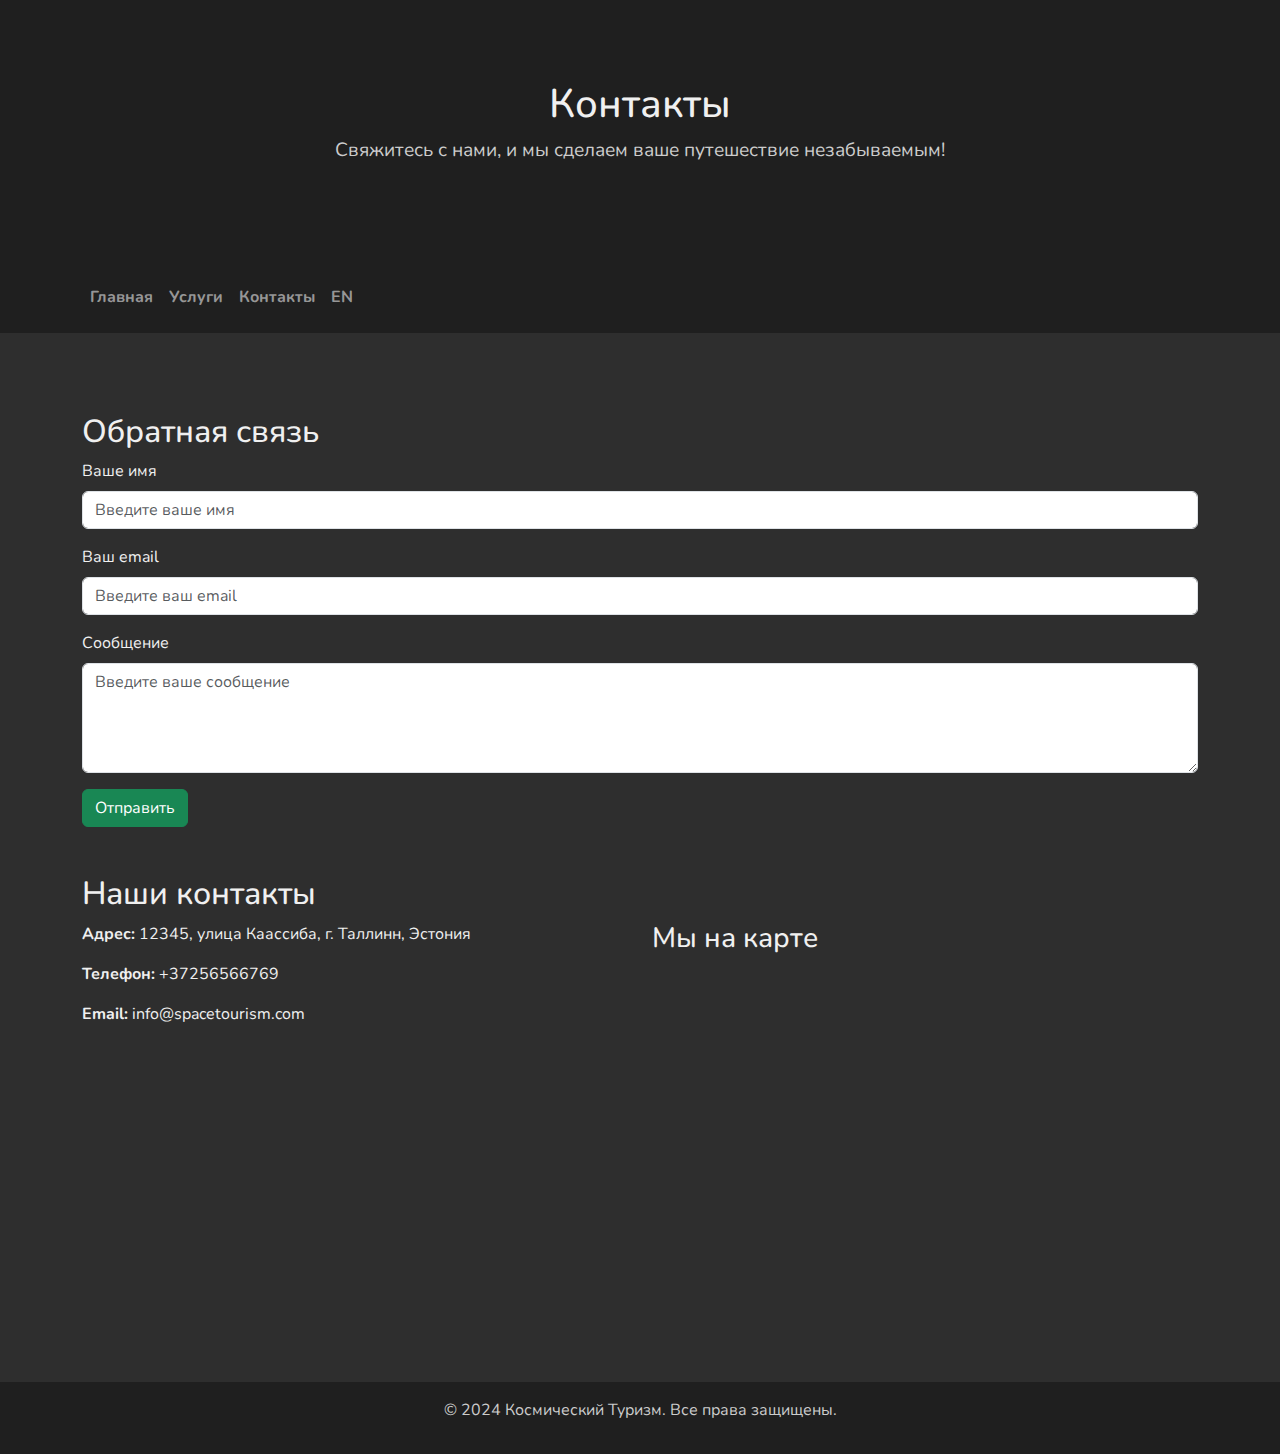
<file: spacetour/contact.html>
<!DOCTYPE html>
<html lang="ru">
<head>
    <meta charset="UTF-8">
    <meta name="viewport" content="width=device-width, initial-scale=1.0">
    <title>Контакты | Космический Туризм</title>
    <link href="https://cdn.jsdelivr.net/npm/bootstrap@5.3.0-alpha1/dist/css/bootstrap.min.css" rel="stylesheet">
    <link href="https://fonts.googleapis.com/css2?family=Nunito:wght@400;700&display=swap" rel="stylesheet">
    <link href="https://cdn.jsdelivr.net/npm/bootstrap@5.3.0-alpha1/dist/css/bootstrap.min.css" rel="stylesheet">
    <link rel="stylesheet" href="css/styles.css">
</head>
<body>
    <!-- Header -->
    <header class="text-center">
        <div class="container py-5">
            <h1>Контакты</h1>
            <p>Свяжитесь с нами, и мы сделаем ваше путешествие незабываемым!</p>
        </div>
    </header>

    <!-- Navigation -->
    <nav class="navbar navbar-expand-lg navbar-dark">
        <div class="container">
            <div class="collapse navbar-collapse" id="navbarNav">
                <ul class="navbar-nav">
                    <li class="nav-item"><a class="nav-link" href="index.html">Главная</a></li>
                    <li class="nav-item"><a class="nav-link" href="services.html">Услуги</a></li>
                    <li class="nav-item"><a class="nav-link" href="contact.html">Контакты</a></li>
                    <li class="nav-item"><a class="nav-link" href="contact_en.html">EN</a></li>
                </ul>
            </div>
        </div>
    </nav>

    <!-- Main Content -->
    <main>
        <div class="container my-5">
            <section class="mb-5">
                <h2>Обратная связь</h2>
                <form>
                    <div class="mb-3">
                        <label for="name" class="form-label">Ваше имя</label>
                        <input type="text" class="form-control" id="name" placeholder="Введите ваше имя">
                    </div>
                    <div class="mb-3">
                        <label for="email" class="form-label">Ваш email</label>
                        <input type="email" class="form-control" id="email" placeholder="Введите ваш email">
                    </div>
                    <div class="mb-3">
                        <label for="message" class="form-label">Сообщение</label>
                        <textarea class="form-control" id="message" rows="4" placeholder="Введите ваше сообщение"></textarea>
                    </div>
                    <button type="submit" class="btn btn-success">Отправить</button>
                </form>
            </section>

            <section class="mb-5">
                <h2>Наши контакты</h2>
                <div class="row">
                    <div class="col-md-6">
                        <p><strong>Адрес:</strong> 12345, улица Каассиба, г. Таллинн, Эстония</p>
                        <p><strong>Телефон:</strong> +37256566769</p>
                        <p><strong>Email:</strong> info@spacetourism.com</p>
                    </div>
                    <div class="col-md-6">
                        <h3>Мы на карте</h3>
                        <div class="ratio ratio-16x9">
                            <iframe 
                                src="https://www.google.com/maps/embed?pb=!1m18!1m12!1m3!1d2689.510511054231!2d37.6173!3d55.7558!3m2!1i1024!2i768!4f13.1!3m3!1m2!1s0x0:0x0!2zNSc2MjAnMjAuOCJOIDM3wrAzNSczNS44IkU!5e0!3m2!1sru!2sru!4v1691761949212!5m2!1sru!2sru"
                                style="border:0;" allowfullscreen="" loading="lazy"></iframe>
                        </div>
                    </div>
                </div>
            </section>
        </div>
    </main>

    <!-- Footer -->
    <footer>
        <p>© 2024 Космический Туризм. Все права защищены.</p>
    </footer>
    <script src="https://cdn.jsdelivr.net/npm/bootstrap@5.3.0-alpha1/dist/js/bootstrap.bundle.min.js"></script>
</body>
</html>
</file>
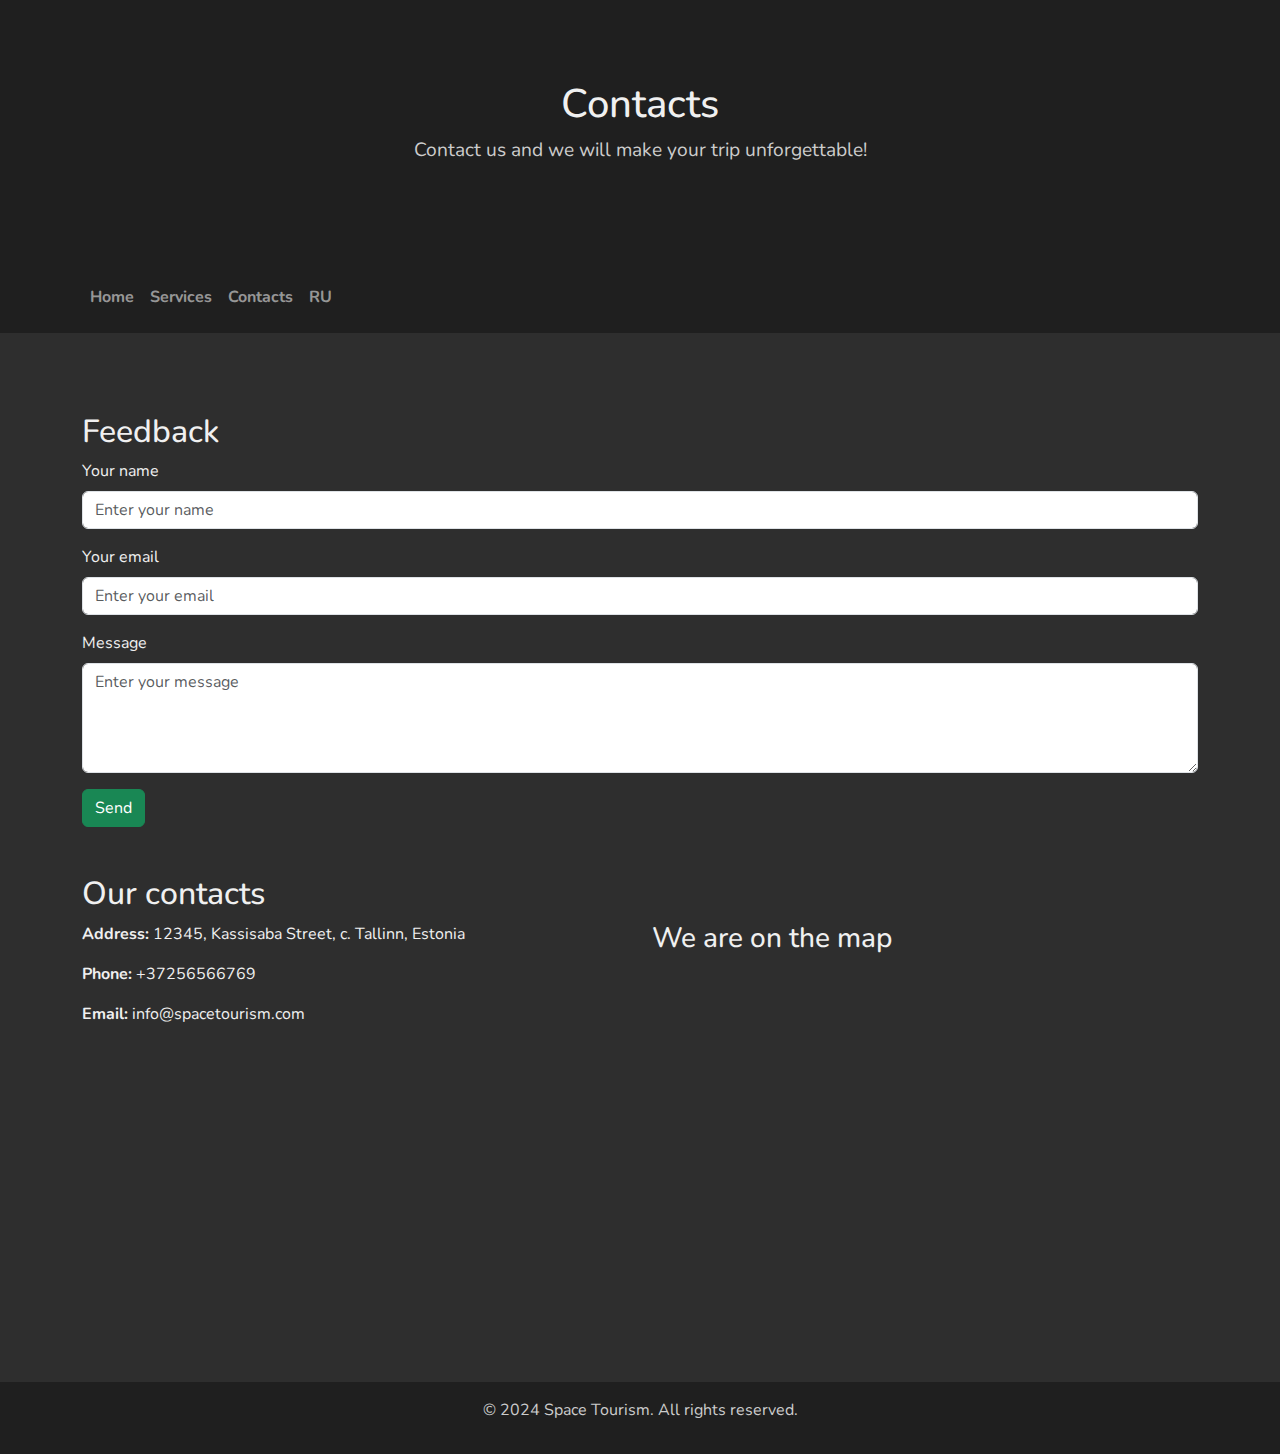
<file: spacetour/contact_en.html>
<!DOCTYPE html>
<html lang="ru">
<head>
    <meta charset="UTF-8">
    <meta name="viewport" content="width=device-width, initial-scale=1.0">
    <title>Contacts | Space Tourism</title>
    <link href="https://cdn.jsdelivr.net/npm/bootstrap@5.3.0-alpha1/dist/css/bootstrap.min.css" rel="stylesheet">
    <link href="https://fonts.googleapis.com/css2?family=Nunito:wght@400;700&display=swap" rel="stylesheet">
    <link href="https://cdn.jsdelivr.net/npm/bootstrap@5.3.0-alpha1/dist/css/bootstrap.min.css" rel="stylesheet">
    <link rel="stylesheet" href="css/styles.css">
</head>
<body>
    <!-- Header -->
    <header class="text-center">
        <div class="container py-5">
            <h1>Contacts</h1>
            <p>Contact us and we will make your trip unforgettable!</p>
        </div>
    </header>

    <!-- Navigation -->
    <nav class="navbar navbar-expand-lg navbar-dark">
        <div class="container">
            <div class="collapse navbar-collapse" id="navbarNav">
                <ul class="navbar-nav">
                    <li class="nav-item"><a class="nav-link" href="index_en.html">Home</a></li>
                    <li class="nav-item"><a class="nav-link" href="services_en.html">Services</a></li>
                    <li class="nav-item"><a class="nav-link" href="contact_en.html">Contacts</a></li>
                    <li class="nav-item"><a class="nav-link" href="contact.html">RU</a></li>
                </ul>
            </div>
        </div>
    </nav>

    <!-- Main Content -->
    <main>
        <div class="container my-5">
            <section class="mb-5">
                <h2>Feedback</h2>
                <form>
                    <div class="mb-3">
                        <label for="name" class="form-label">Your name</label>
                        <input type="text" class="form-control" id="name" placeholder="Enter your name">
                    </div>
                    <div class="mb-3">
                        <label for="email" class="form-label">Your email</label>
                        <input type="email" class="form-control" id="email" placeholder="Enter your email">
                    </div>
                    <div class="mb-3">
                        <label for="message" class="form-label">Message</label>
                        <textarea class="form-control" id="message" rows="4" placeholder="Enter your message"></textarea>
                    </div>
                    <button type="submit" class="btn btn-success">Send</button>
                </form>
            </section>

            <section class="mb-5">
                <h2>Our contacts</h2>
                <div class="row">
                    <div class="col-md-6">
                        <p><strong>Address:</strong> 12345, Kassisaba Street, c. Tallinn, Estonia</p>
                        <p><strong>Phone:</strong> +37256566769</p>
                        <p><strong>Email:</strong> info@spacetourism.com</p>
                    </div>
                    <div class="col-md-6">
                        <h3>We are on the map</h3>
                        <div class="ratio ratio-16x9">
                            <iframe 
                                src="https://maps.app.goo.gl/gQJu1xfCvZ1MP4ok7"
                                style="border:0;" allowfullscreen="" loading="lazy"></iframe>
                        </div>
                    </div>
                </div>
            </section>
        </div>
    </main>

    <!-- Footer -->
    <footer>
        <p>© 2024 Space Tourism. All rights reserved.</p>
    </footer>
    <script src="https://cdn.jsdelivr.net/npm/bootstrap@5.3.0-alpha1/dist/js/bootstrap.bundle.min.js"></script>
</body>
</html>
</file>
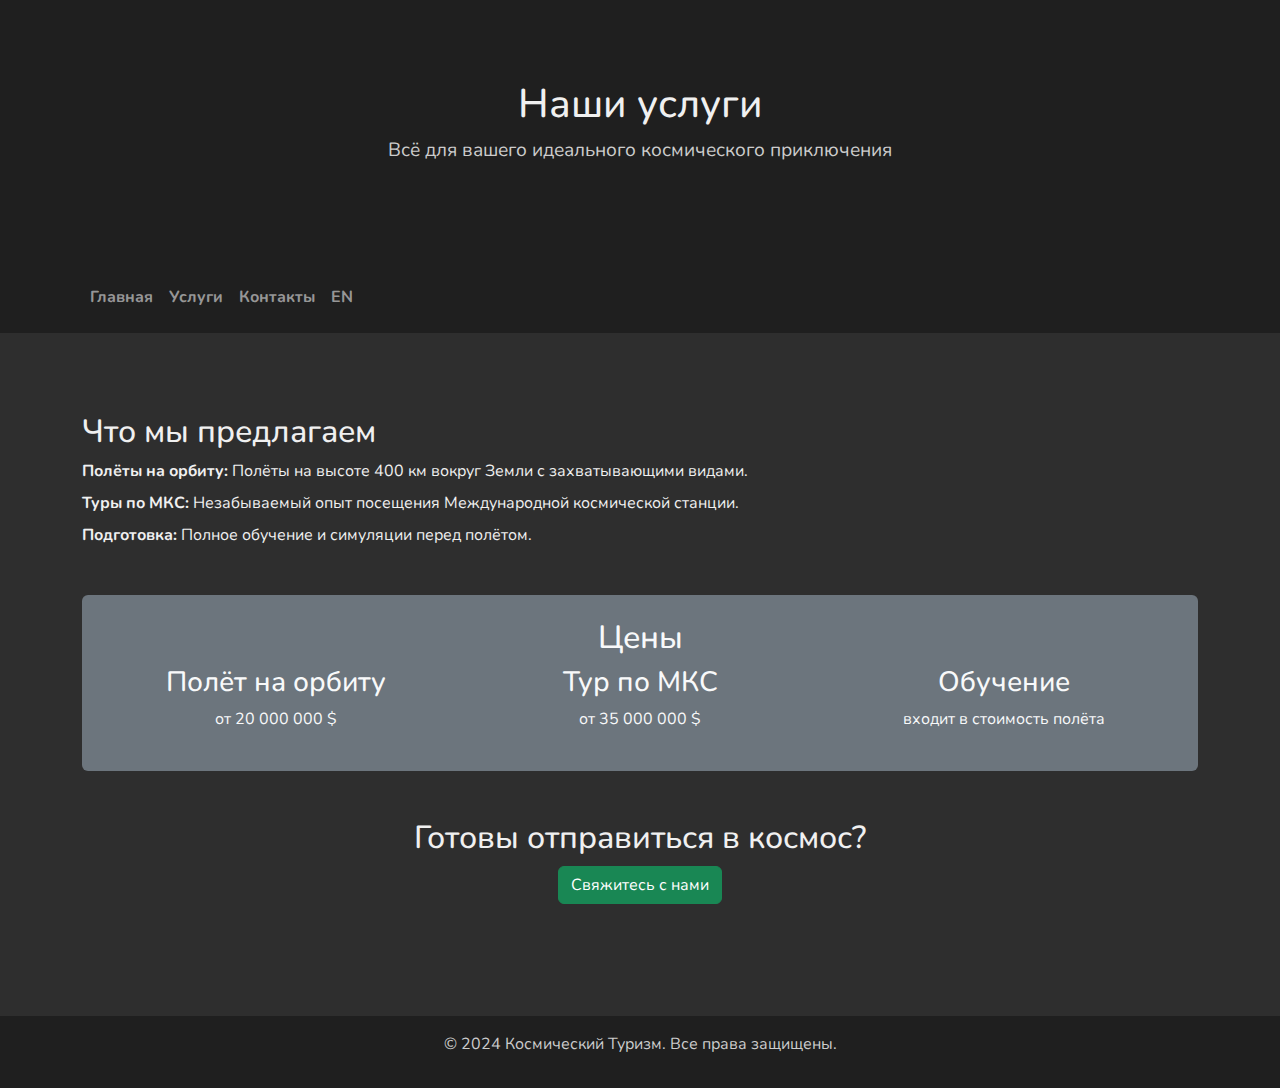
<file: spacetour/services.html>
<!DOCTYPE html>
<html lang="ru">
<head>
    <meta charset="UTF-8">
    <meta name="viewport" content="width=device-width, initial-scale=1.0">
    <title>Услуги | Космический Туризм</title>
    <link href="https://cdn.jsdelivr.net/npm/bootstrap@5.3.0-alpha1/dist/css/bootstrap.min.css" rel="stylesheet">
    <link href="https://fonts.googleapis.com/css2?family=Nunito:wght@400;700&display=swap" rel="stylesheet">
    <link href="https://cdn.jsdelivr.net/npm/bootstrap@5.3.0-alpha1/dist/css/bootstrap.min.css" rel="stylesheet">
    <link rel="stylesheet" href="css/styles.css">
</head>
<body>
    <!-- Header -->
    <header class="text-center">
        <div class="container py-5">
            <h1>Наши услуги</h1>
            <p>Всё для вашего идеального космического приключения</p>
        </div>
    </header>

    <!-- Navigation -->
    <nav class="navbar navbar-expand-lg navbar-dark">
        <div class="container">
            <div class="collapse navbar-collapse" id="navbarNav">
                <ul class="navbar-nav">
                    <li class="nav-item"><a class="nav-link" href="index.html">Главная</a></li>
                    <li class="nav-item"><a class="nav-link" href="services.html">Услуги</a></li>
                    <li class="nav-item"><a class="nav-link" href="contact.html">Контакты</a></li>
                    <li class="nav-item"><a class="nav-link" href="services_en.html">EN</a></li>
                </ul>
            </div>
        </div>
    </nav>

    <!-- Main Content -->
    <main>
        <div class="container my-5">
            <!-- List of Services -->
            <section class="mb-5">
                <h2>Что мы предлагаем</h2>
                <ul>
                    <li><strong>Полёты на орбиту:</strong> Полёты на высоте 400 км вокруг Земли с захватывающими видами.</li>
                    <li><strong>Туры по МКС:</strong> Незабываемый опыт посещения Международной космической станции.</li>
                    <li><strong>Подготовка:</strong> Полное обучение и симуляции перед полётом.</li>
                </ul>
            </section>

            <!-- Pricing -->
            <section class="mb-5 bg-secondary text-light p-4 rounded">
                <h2 class="text-center">Цены</h2>
                <div class="row text-center">
                    <div class="col-md-4">
                        <h3>Полёт на орбиту</h3>
                        <p>от 20 000 000 $</p>
                    </div>
                    <div class="col-md-4">
                        <h3>Тур по МКС</h3>
                        <p>от 35 000 000 $</p>
                    </div>
                    <div class="col-md-4">
                        <h3>Обучение</h3>
                        <p>входит в стоимость полёта</p>
                    </div>
                </div>
            </section>

            <!-- Call to Action -->
            <section class="text-center">
                <h2>Готовы отправиться в космос?</h2>
                <p><a href="contact.html" class="btn btn-success">Свяжитесь с нами</a></p>
            </section>
        </div>
    </main>

    <!-- Footer -->
    <footer>
        <p>© 2024 Космический Туризм. Все права защищены.</p>
    </footer>
    <script src="https://cdn.jsdelivr.net/npm/bootstrap@5.3.0-alpha1/dist/js/bootstrap.bundle.min.js"></script>
</body>
</html>
</file>
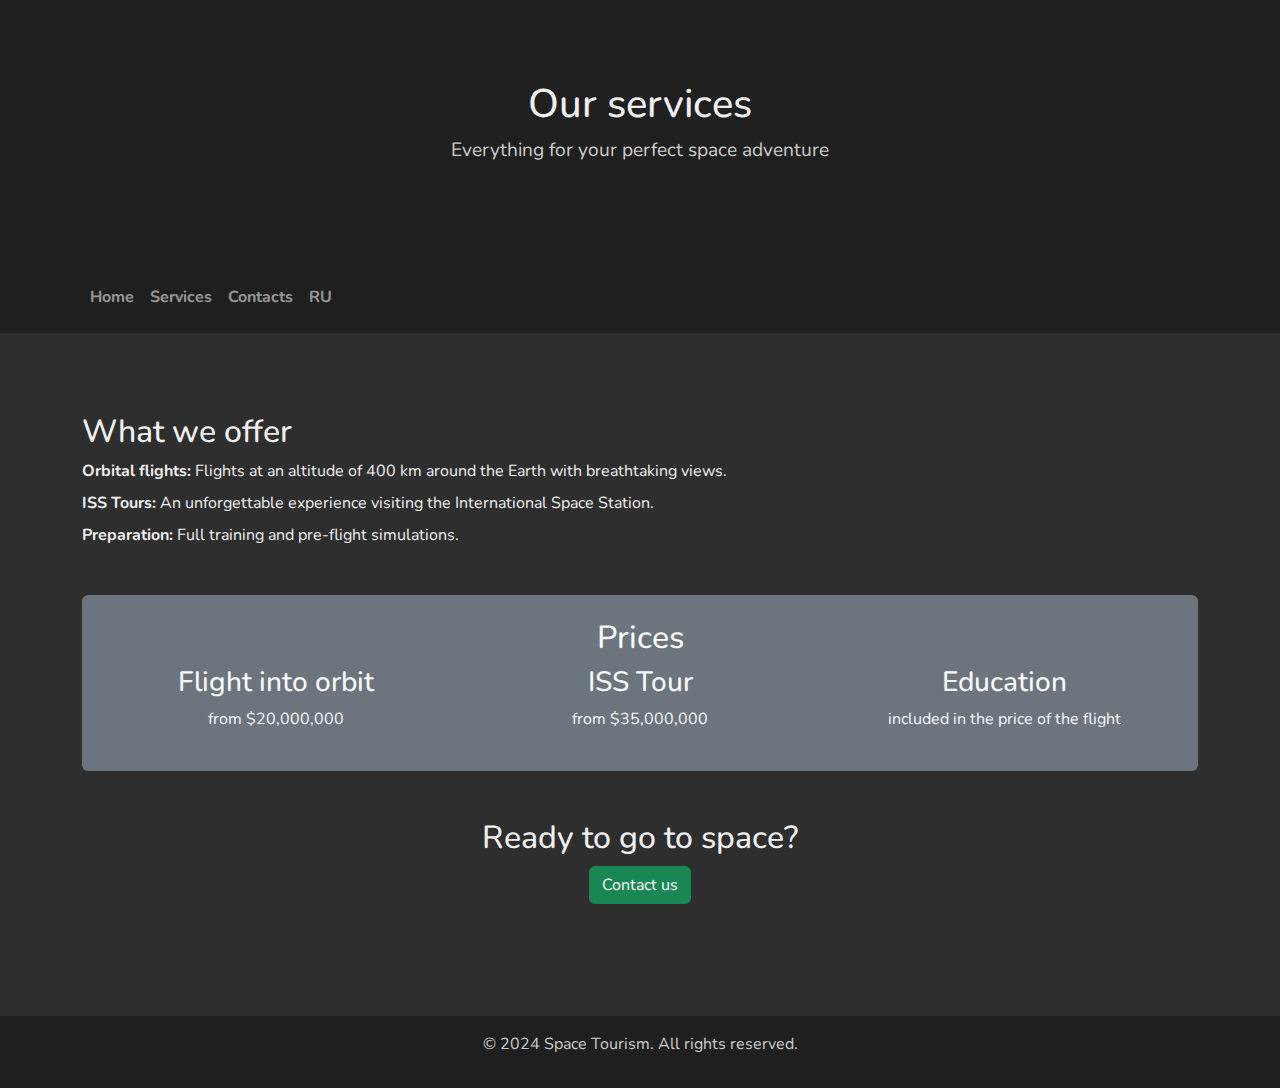
<file: spacetour/services_en.html>
<!DOCTYPE html>
<html lang="ru">
<head>
    <meta charset="UTF-8">
    <meta name="viewport" content="width=device-width, initial-scale=1.0">
    <title>Services | Space Tourism</title>
    <link href="https://cdn.jsdelivr.net/npm/bootstrap@5.3.0-alpha1/dist/css/bootstrap.min.css" rel="stylesheet">
    <link href="https://fonts.googleapis.com/css2?family=Nunito:wght@400;700&display=swap" rel="stylesheet">
    <link href="https://cdn.jsdelivr.net/npm/bootstrap@5.3.0-alpha1/dist/css/bootstrap.min.css" rel="stylesheet">
    <link rel="stylesheet" href="css/styles.css">
</head>
<body>
    <!-- Header -->
    <header class="text-center">
        <div class="container py-5">
            <h1>Our services</h1>
            <p>Everything for your perfect space adventure</p>
        </div>
    </header>

    <!-- Navigation -->
    <nav class="navbar navbar-expand-lg navbar-dark">
        <div class="container">
            <div class="collapse navbar-collapse" id="navbarNav">
                <ul class="navbar-nav">
                    <li class="nav-item"><a class="nav-link" href="index_en.html">Home</a></li>
                    <li class="nav-item"><a class="nav-link" href="services_en.html">Services</a></li>
                    <li class="nav-item"><a class="nav-link" href="contact_en.html">Contacts</a></li>
                    <li class="nav-item"><a class="nav-link" href="services.html">RU</a></li>
                </ul>
            </div>
        </div>
    </nav>

    <!-- Main Content -->
    <main>
        <div class="container my-5">
            <!-- List of Services -->
            <section class="mb-5">
                <h2>What we offer</h2>
                <ul>
                    <li><strong>Orbital flights:</strong> Flights at an altitude of 400 km around the Earth with breathtaking views.</li>
                    <li><strong>ISS Tours:</strong> An unforgettable experience visiting the International Space Station.</li>
                    <li><strong>Preparation:</strong> Full training and pre-flight simulations.</li>
                </ul>
            </section>

            <!-- Pricing -->
            <section class="mb-5 bg-secondary text-light p-4 rounded">
                <h2 class="text-center">Prices</h2>
                <div class="row text-center">
                    <div class="col-md-4">
                        <h3>Flight into orbit</h3>
                        <p>from $20,000,000</p>
                    </div>
                    <div class="col-md-4">
                        <h3>ISS Tour</h3>
                        <p>from $35,000,000</p>
                    </div>
                    <div class="col-md-4">
                        <h3>Education</h3>
                        <p>included in the price of the flight</p>
                    </div>
                </div>
            </section>

            <!-- Call to Action -->
            <section class="text-center">
                <h2>Ready to go to space?</h2>
                <p><a href="contact.html" class="btn btn-success">Contact us</a></p>
            </section>
        </div>
    </main>

    <!-- Footer -->
    <footer>
        <p>© 2024 Space Tourism. All rights reserved.</p>
    </footer>
    <script src="https://cdn.jsdelivr.net/npm/bootstrap@5.3.0-alpha1/dist/js/bootstrap.bundle.min.js"></script>
</body>
</html>
</file>
<file: spacetour/css/styles.css>
body {
    background-color: #2e2e2e;
    color: #f0f0f0;
    font-family: 'Nunito', serif;
    margin: 0;
    padding: 0;
}

a {
    color: #4caf50;
    text-decoration: none;
    font-family: 'Nunito', serif;
}

a:hover {
    color: #76d275;
    font-family: 'Nunito', serif;
}

header {
    background: #1f1f1f;
    color: #f0f0f0;
    padding: 2rem 0;
    font-family: 'Nunito', serif;
}

header h1 {
    font-size: 2.5rem;
    font-family: 'Nunito', serif;
}

header p {
    font-size: 1.2rem;
    color: #cccccc;
    font-family: 'Nunito', serif;
}

nav {
    background: #1f1f1f;
    font-family: 'Nunito', serif;
}

nav a {
    padding: 0.8rem 1rem;
    display: inline-block;
    font-family: 'Nunito', serif;
}

main {
    padding: 2rem;
    font-family: 'Nunito', serif;
}

footer {
    background: #1f1f1f;
    color: #cccccc;
    padding: 1rem;
    text-align: center;
    margin-top: 2rem;
    font-family: 'Nunito', serif;
}

ul {
    list-style-type: none;
    padding: 0;
    font-family: 'Nunito', serif;
}

ul li {
    margin: 0.5rem 0;
    font-family: 'Nunito', serif;
}

.custom-img {
    max-width: 80%; 
    height: 350px; 
    margin: 0 auto;
    font-family: 'Nunito', serif;
}

.review-card {
    background-color: #1a1a1a; /* Тёмно-серый цвет из шапки */
    color: #ffffff; /* Белый текст */
    height: 250px; /* Фиксированная высота для равенства */
    display: flex;
    flex-direction: column;
    justify-content: space-between;
    align-items: stretch;
    border: 1px solid #333; /* Лёгкая граница для эффекта */
    border-radius: 8px; /* Закруглённые углы */
    padding: 15px;
    box-shadow: 0 4px 6px rgba(0, 0, 0, 0.5); /* Небольшая тень для объёмности */
    transition: transform 0.3s ease, box-shadow 0.3s ease; /* Анимация при наведении */
    font-family: 'Nunito', serif;
}

.review-card:hover {
    transform: scale(1.05); /* Увеличение карточки при наведении */
    box-shadow: 0 6px 10px rgba(0, 0, 0, 0.7); /* Более заметная тень */
    font-family: 'Nunito', serif;
}

.review-card .card-title {
    font-weight: bold;
    color: #ffffff; /* Золотой цвет для заголовков */
    font-family: 'Nunito', serif;
}

.review-card .card-text {
    font-size: 0.9rem;
    color: #cccccc; /* Серый цвет для текста */
    font-family: 'Nunito', serif;
}

.navbar-nav {
    color: #ffffff; /* Золотой цвет для выделенной ссылки */
    font-weight: bold; /* Полужирный текст */ /* Нижняя граница */
    font-family: 'Nunito', serif;
}
</file>
